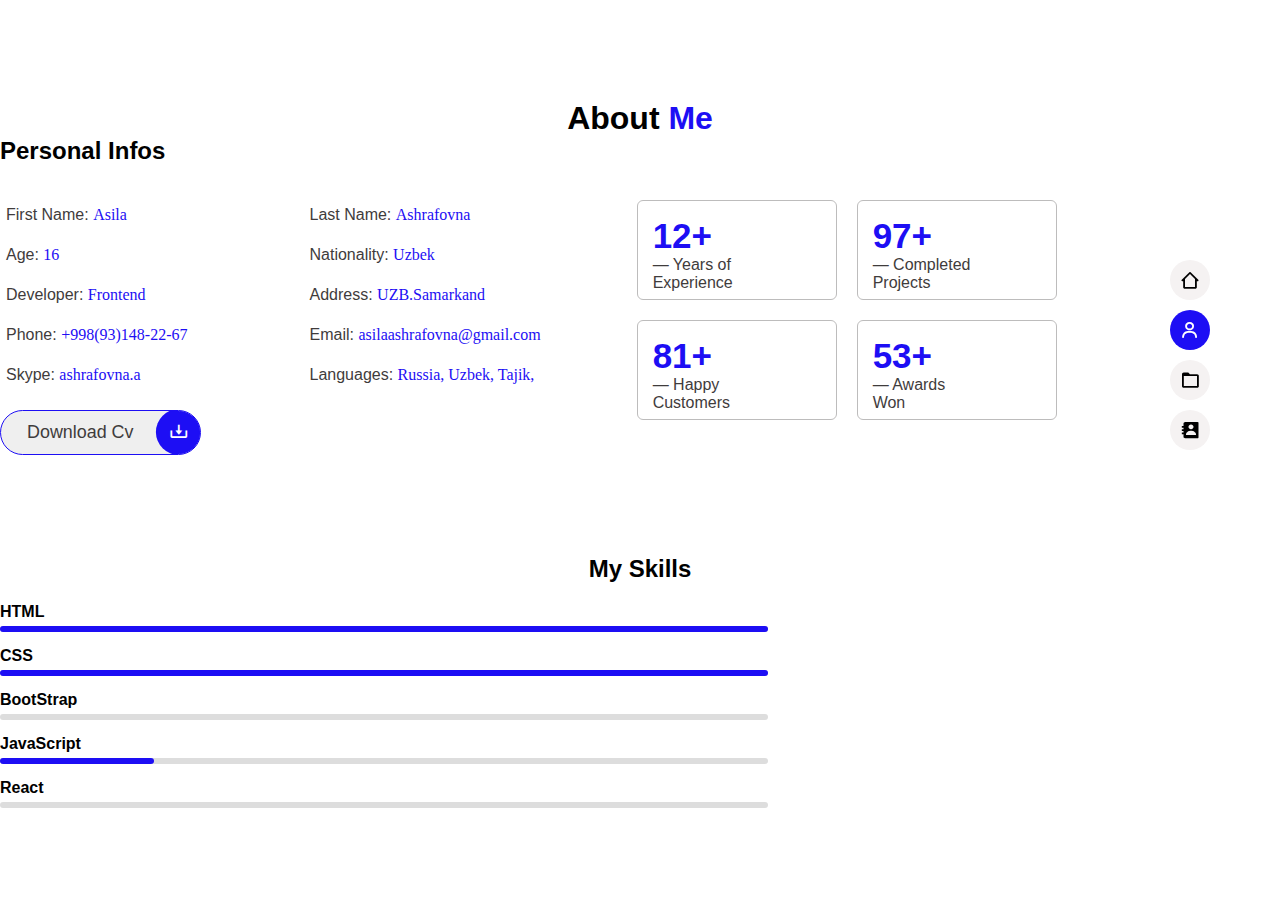
<file: partfolio/about.html>
<!DOCTYPE html>
<html lang="en">

<head>
    <meta charset="UTF-8">
    <meta name="viewport" content="width=device-width, initial-scale=1.0">
    <title>asila-front</title>
    <link href='https://unpkg.com/boxicons@2.1.4/css/boxicons.min.css' rel='stylesheet'>
    <link rel="stylesheet" href="/partfolio/about.css">
</head>

<body>
    <!-- about  -->

    <div class="about-cont">
        <div class="max-width">
            <h1>About <span>Me</span></h1>
            <div class="info">
                <h2>Personal Infos </h2>
                <div class="infos">
                    <div class="cardss">
                        <div class="info-1">
                            <p>First Name: <span>Asila</span></p>
                            <p>Age: <span>16</span></p>
                            <p>Developer: <span>Frontend</span></p>
                            <p>Phone: <span>+998(93)148-22-67</span></p>
                            <p>Skype: <span>ashrafovna.a</span></p>

                            <!-- <button>Dawnload Cv
                            <i class='bx bx-download'>
                            </i>
                            </button> -->
                            
                            <button class="download-btn">
                                <p>Download Cv </p>
                                <i class='bx bx-download'></i>
                                <div class="animation"></div>
                            </button>

                            
                        </div>

                        <div class="info-2">
                            <p>Last Name: <span>Ashrafovna</span></p>
                            <p>Nationality: <span>Uzbek</span></p>
                            <p>Address: <span>UZB.Samarkand</span></p>
                            <p>Email: <span>asilaashrafovna@gmail.com</span></p>
                            <p>Languages: <span>Russia, Uzbek, Tajik,</span></p>
                        </div>
                    </div>

                    <div class="cards">
                        <div class="card-1">
                            <div class="info-3">
                                <span>12+</span> <br>
                                — Years of <br>Experience
                            </div>
                            <div class="info-4">
                                <span>97+</span> <br>
                                — Completed<br>Projects
                            </div>
                        </div>
                        <div class="card-2">
                            <div class="info-3">
                                <span>81+</span> <br>
                                — Happy <br>Customers
                            </div>
                            <div class="info-4">
                                <span>53+</span> <br>
                                — Awards <br>Won
                            </div>
                        </div>
                        <header>
                            <div class="icons">
                              <a href="index.html"> <i class='bx bx-home-alt-2'></i></a> 
                                <a href="about.html"><i class='bx bx-user'></i></a>
                                <a href="partfol.html"><i class='bx bx-folder'></i></a>
                                <a href="contact.html"><i class='bx bxs-contact'></i></a>
                            </div>
                        </header>
                    </div>
                </div>
            </div>
        </div>
    </div>


    <div class="skills-cont">
        <div class="max-width">
            <h2>My Skills</h2>
            <div class="skills">
                <div class="skill">
                    <span>HTML</span>
                    <div class="bar">
                        <div style="width: 100%;"></div>
                    </div>
                </div>

                <div class="skill">
                    <span>CSS</span>
                    <div class="bar">
                        <div style="width: 100%;"></div>
                    </div>
                </div>

                <div class="skill">
                    <span>BootStrap</span>
                    <div class="bar">
                        <div style="width: 0%;"></div>
                    </div>
                </div>

                <div class="skill">
                    <span>JavaScript</span>
                    <div class="bar">
                        <div style="width: 20%;"></div>
                    </div>
                </div>

                <div class="skill">
                    <span>React</span>
                    <div class="bar">
                        <div style="width: 0%;"></div>
                    </div>
                </div>
            </div>
        </div>
    </div>
</body>

</html>
</file>
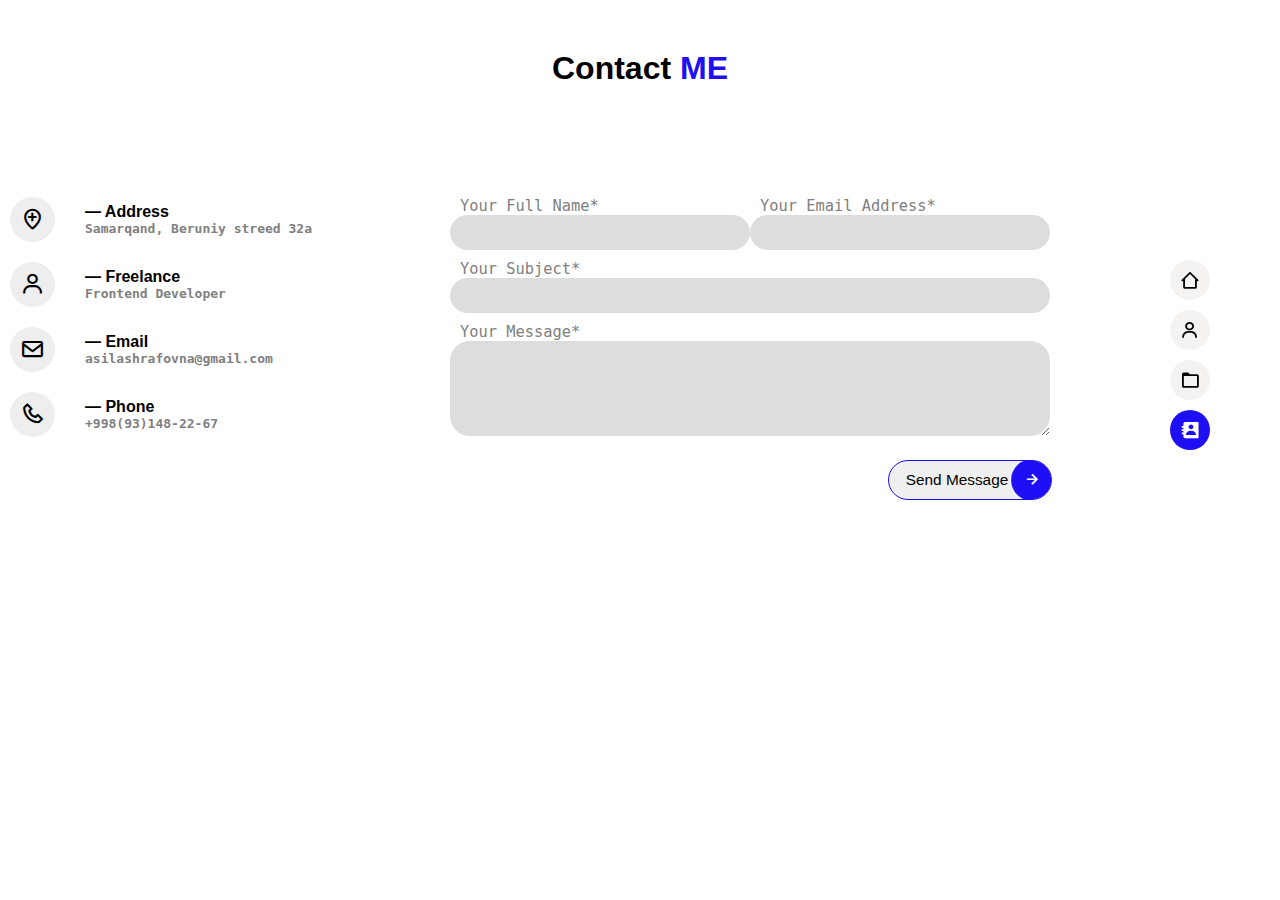
<file: partfolio/contact.html>
<!DOCTYPE html>
<html lang="en">

<head>
    <meta charset="UTF-8">
    <meta name="viewport" content="width=device-width, initial-scale=1.0">
    <title>Document</title>
    <link href='https://unpkg.com/boxicons@2.1.4/css/boxicons.min.css' rel='stylesheet'>
    <link rel="stylesheet" href="/partfolio/contact.css">
</head>

<body>
    <div class="cont-contact">
        <div class="max-width">
            <h1>Contact <span>ME</span></h1>

            <div class="contact">
                <div class="add">
                    <div class="loc">
                        <i class='bx bx-location-plus'></i>
                        <h4> — Address
                            <p>Samarqand, Beruniy streed 32a</p>
                        </h4>
                    </div>
                    <div class="loc">
                        <i class='bx bx-user'></i>
                        <h4> — Freelance
                            <p>Frontend Developer</p>
                        </h4>
                    </div>
                    <div class="loc">
                        <i class='bx bx-envelope'></i>
                        <h4> — Email
                            <p>asilashrafovna@gmail.com</p>
                        </h4>
                    </div>
                    <div class="loc">
                        <i href="https://maps.app.goo.gl/9yQjMHf14FpNcyng9" class='bx bx-phone'></i>
                        <h4> — Phone
                            <p> +998(93)148-22-67</p>
                        </h4>
                    </div>
                </div>

                <div class="registr">
                    <div class="info">
                        <div class="input">
                            <p>Your Full Name*</p>
                            <input type="text">
                        </div>
                        <div class="input">
                            <p>Your Email Address*</p>
                            <input type="text">
                        </div>
                    </div>

                    <div class="paragrp">
                        <p>Your Subject*</p>
                        <input class="subject" type="text">
                        
                        <p>Your Message*</p>
                        <textarea name="message" rows="5" required></textarea>
                    </div>

                    <button>
                        <p class="btn-p">Send Message</p>
                        <i class='bx bx-right-arrow-alt'></i>
                        <div class="animation"></div>
                    </button>
                </div>

                <header>
                    <div class="icons">
                        <a href="index.html"><i class='bx bx-home-alt-2'></i></a>
                        <a href="about.html"> <i class='bx bx-user'></i></a>
                        <a href="partfol.html"><i class='bx bx-folder'></i></a>
                        <a href="contact.html"><i class='bx bxs-contact'></i></a>
                    </div>
                </header>

            </div>
        </div>
    </div>
</body>

</html>
</file>
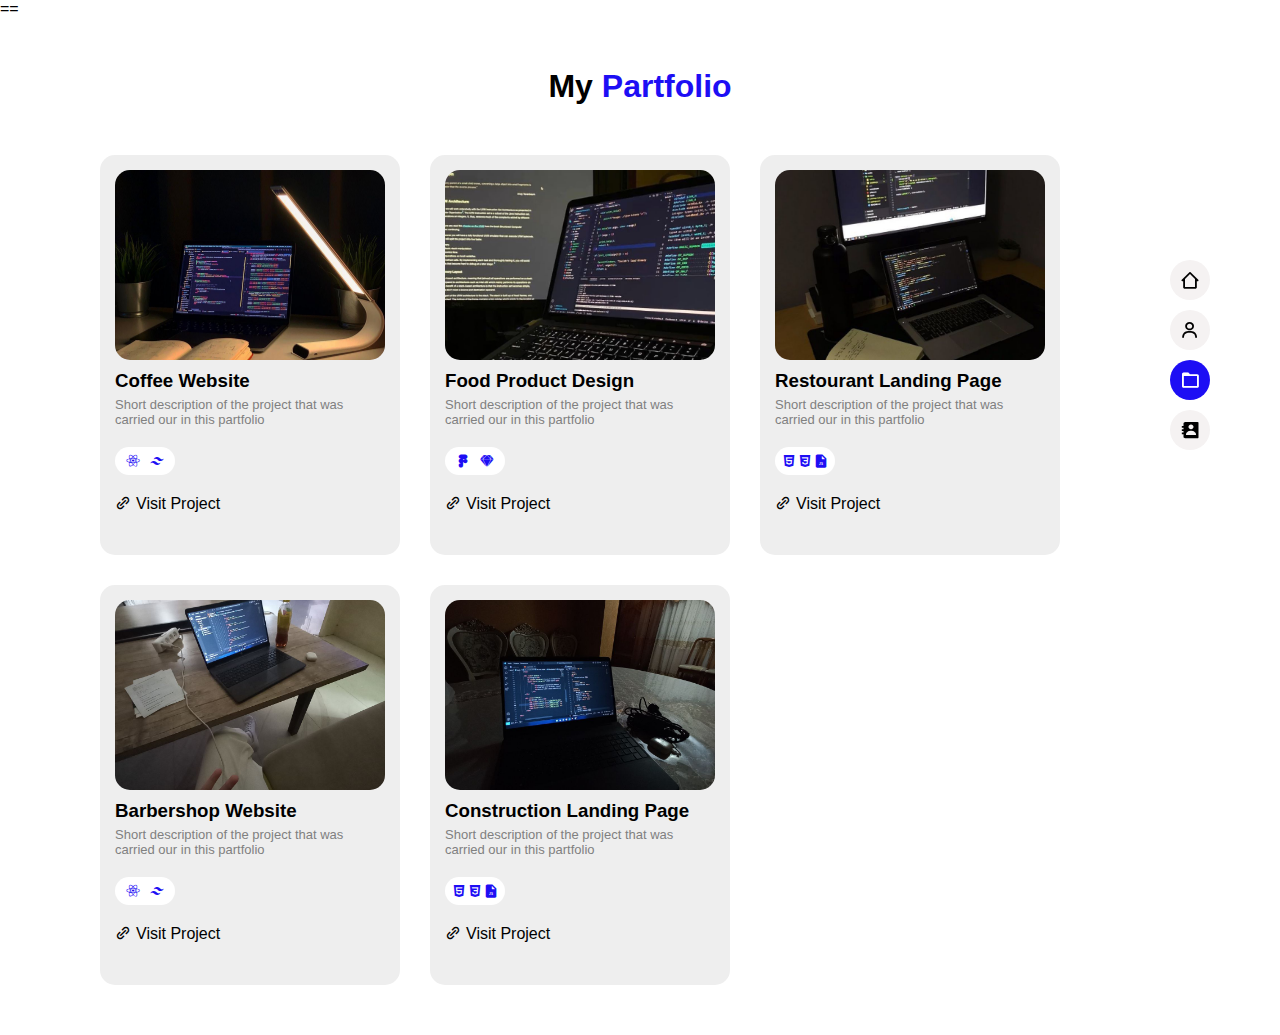
<file: partfolio/partfol.html>
==<!DOCTYPE html>
<html lang="en">

<head>
    <meta charset="UTF-8">
    <meta name="viewport" content="width=\, initial-scale=1.0">
    <title>asila-front</title>
    <link href='https://unpkg.com/boxicons@2.1.4/css/boxicons.min.css' rel='stylesheet'>
    <link rel="stylesheet" href="/partfolio/partfol.css">
</head>

<body>
    <div class="partfol-cont">
        <div class="max-width">
            <h1>My <span>Partfolio</span></h1>
            <div class="partfolio">
                <div class="big-card">


                    <div class="card">
                        <img src="/partfolio/project-1.jpg" alt="">

                        <h3>Coffee Website</h3>
                        <p>Short description of the project that was <br> carried our in this partfolio</p>


                        <div class="icon">
                            <i class='bx bxl-react'></i>
                            <i class='bx bxl-tailwind-css'></i>
                        </div>

                        <div class="link">
                            <i class='bx bx-link-alt'></i>
                            <p>Visit Project</p>
                        </div>
                    </div>


                    <div class="card">
                        <img src="/partfolio/project-2.jpg" alt="">

                        <h3>Food Product Design</h3>
                        <p>Short description of the project that was <br> carried our in this partfolio</p>


                        <div class="icon">
                            <i class='bx bxl-figma'></i>
                            <i class='bx bxl-sketch'></i>
                        </div>

                        <div class="link">
                            <i class='bx bx-link-alt'></i>
                            <p>Visit Project</p>
                        </div>
                    </div>


                    <div class="card">
                        <img src="/partfolio/project-3.jpg" alt="">

                        <h3>Restourant Landing Page</h3>
                        <p>Short description of the project that was <br> carried our in this partfolio</p>


                        <div class="icon">
                            <i class='bx bxl-html5'></i>
                            <i class='bx bxl-css3' ></i>
                            <i class='bx bxs-file-js'></i>
                        </div>

                        <div class="link">
                            <i class='bx bx-link-alt'></i>
                            <p>Visit Project</p>
                        </div>
                    </div>


                    <div class="card">
                        <img src="/partfolio/project-4.jpg" alt="">

                        <h3>Barbershop Website</h3>
                        <p>Short description of the project that was <br> carried our in this partfolio</p>


                        <div class="icon">
                            <i class='bx bxl-react'></i>
                            <i class='bx bxl-tailwind-css'></i>
                        </div>

                        <div class="link">
                            <i class='bx bx-link-alt'></i>
                            <p>Visit Project</p>
                        </div>
                    </div>


                    <div class="card">
                        <img src="/partfolio/project-5.jpg" alt="">

                        <h3>Construction Landing Page</h3>
                        <p>Short description of the project that was <br> carried our in this partfolio</p>


                        <div class="icon">
                            <i class='bx bxl-html5'></i>
                            <i class='bx bxl-css3' ></i>
                            <i class='bx bxs-file-js'></i>
                        </div>

                        <div class="link">
                            <i class='bx bx-link-alt'></i>
                            <p>Visit Project</p>
                        </div>
                    </div>

                </div>

                <header>
                    <div class="icons">
                        <a href="index.html"> <i class='bx bx-home-alt-2'></i></a>
                        <a href="about.html"><i class='bx bx-user'></i></a>
                        <a href="partfol.html"><i class='bx bx-folder'></i></a>
                        <a href="contact.html"><i class='bx bxs-contact'></i></a>
                    </div>
                </header>

            </div>
        </div>
    </div>
</body>

</html>
</file>
<file: partfolio/about.css>
* {
    padding: 0;
    margin: 0;
    box-sizing: border-box;
    font-family: "Poppins", sans-serif;
}


/* GOOGLE FONT */

/* @import url('https://fonts.googleapis.com/css2?family=Poppins:wght@100;200;300;400;500;600;700;800;900&display=swap'); */
@import url('https://fonts.googleapis.com/css2?family=Cause:wght@100..900&family=Lobster+Two:ital,wght@0,400;0,700;1,400;1,700&family=PT+Serif:ital,wght@0,400;0,700;1,400;1,700&family=Roboto:ital,wght@0,100..900;1,100..900&display=swap');

/* GLOBAL FONT SETTINGS */

button,
input {
    outline: none;
}


/* ROOT VARIABLES (RESPONSIVE) */

:root {
    /* BORDER FIX — to‘g‘rilandi */
    /* COLOR VARIABLES */
    --primary-color: #1d0ef4;
    --white: #ffffff;
    --black: #000000;
    /* RESPONSIVE FONT-SIZES */
    --font-size-16: clamp(14px, 1.2vw, 16px);
    --font-size-18: clamp(15px, 1.4vw, 18px);
    --font-size-20: clamp(16px, 1.6vw, 20px);
    --font-size-25: clamp(18px, 2vw, 25px);
    --font-size-30: clamp(22px, 2.5vw, 30px);
    --font-size-35: clamp(26px, 3vw, 35px);
    --font-size-40: clamp(30px, 3.5vw, 40px);
    --font-size-45: clamp(34px, 4vw, 45px);
    --font-size-50: clamp(38px, 4.5vw, 50px);
    --font-size-55: clamp(42px, 5vw, 55px);
    --font-size-60: clamp(46px, 6vw, 60px);
    /* FONT WEIGHTS (tartiblangan / to‘g‘ri) */
    --font-weight-100: 100;
    --font-weight-200: 200;
    --font-weight-300: 300;
    --font-weight-400: 400;
    --font-weight-500: 500;
    --font-weight-600: 600;
    --font-weight-700: 700;
    --font-weight-800: 800;
    --font-weight-900: 900;
    /* RESPONSIVE GAP */
    --gap-10: clamp(6px, 1vw, 10px);
    --gap-20: clamp(12px, 2vw, 20px);
    --gap-30: clamp(18px, 3vw, 30px);
    --gap-40: clamp(24px, 4vw, 40px);
    --gap-50: clamp(30px, 5vw, 50px);
}


/* CURSOR POINTER */

button,
i,
svg,
li {
    cursor: pointer;
}

header ul li {
    list-style: none;
    transition: all .4s ease;
}


/* LINK STYLES RESET */

a {
    text-decoration: none;
}


/* MAX WIDTH */

.max-width {
    max-width: 1300px;
    margin: auto;
    transition: all 0.3s ease;
}


/* DISPLAY HELPERS */

.display-flex {
    display: flex;
    align-items: center;
    justify-content: space-between;
}

.gap-10 {
    gap: var(--gap-10);
}

.gap-20 {
    gap: var(--gap-20);
}

.gap-30 {
    gap: var(--gap-30);
}

.gap-40 {
    gap: var(--gap-40);
}

.gap-50 {
    gap: var(--gap-50);
}

.flex-wrap {
    display: flex;
    flex-wrap: wrap;
}

.none {
    display: none;
}

.block {
    display: block;
}

@media (max-width: 1000) {
    .max-width {
        padding: 10px;
    }
}

@media (max-width: 900) {
    img {
        max-width: 100%;
    }
}

span {
    color: var(--primary-color);
}

.about-cont{
    margin-bottom: 100px;
}
.about-cont h1 {
    text-align: center;
    margin-top: 100px;
}


.infos {
    display: flex;
    padding-top: 25px;
}

.info-1 button {
    /* padding: 10px 15px; */
    border: 1px solid var(--primary-color);
    border-radius: 25px;
    transition: all .3s ease;
    margin-top: 20px;
    font-size: var(--font-size-18);
    align-items: center;
    text-align: center;
    position: relative;
    z-index: 222;
    overflow: hidden;
    transition: all 1s ease;

}

.download-btn:hover{
    color:var(--white);
}
.download-btn p{
    transition: all .4s ease;
}
.download-btn:hover p{
    color: var(--white);
}

.info-1 button:hover .animation {
    width: 100%;
}

.info-1 button > p{
    position: relative;
    left: 20px;
    bottom: 5px;
    z-index: 100;
    align-items: center;
  
    &:hover{
        color: var(--white)                                         ;
    }
}

.animation{
    width: 20px;
    height: 22px;
    position: absolute;
    right: -10px;
    top: 10px;
    transform: scale(2);
    z-index: 10;
    transition: all 1s ease;
    background: var(--primary-color);
    
}


.info-1 button>i {
    position: absolute;
    right: 0px;
    top: 0;
    z-index: 100;
    border-radius: 50px;
    padding: 12px;
    color: var(--white);
    transform: scale(1.1);
    transition: all .3s ease;
    background-color: var(--primary-color);
    /* display: none; */
}

.info-1 p {
    margin-top: 10px;
    padding: 6px;
    margin-right: 80px;
    color: rgb(63, 60, 60);

}

.info-1>p span {
    font-family: "Cause", cursive;
    font-optical-sizing: auto;
    font-weight: 200;
    font-style: normal;
}
.info-2>p span {
    font-family: "Cause", cursive;
    font-optical-sizing: auto;
    font-weight: 200;
    font-style: normal;
}

.info-2 p {
    margin-top: 10px;
    padding: 6px;
    color: rgb(63, 60, 60);
    margin-right: 80px;
}

.info-3 {
    color: rgb(63, 60, 60);
    padding: 15px;
    width: 200px;
    border-radius: 6px;
    height: 100px;
    border: 1px solid rgb(189, 188, 188);
}
.info-3:hover{
    transform: scale(1.03);
    transition: all .7s ease;
    border: 1px solid var(--primary-color);
    /* box-shadow: 0px 0px 8px -1px var(--primary-color); */
}

.info-4 {
    color: rgb(63, 60, 60);
    padding: 15px;
    margin-left: 20px;
    width: 200px;
    border-radius: 6px;
    height: 100px;
    border: 1px solid rgb(189, 188, 188);
}
.info-4:hover{
    transform: scale(1.03);
    transition: all .7s ease;
    border: 1px solid var(--primary-color);
    /* box-shadow: 0px 0px 8px -1px var(--primary-color); */
}

.cards {
    flex-direction: column;
    
}

.info-3>span {
    font-size: var(--font-size-35);
    font-weight: 600;
    
}

.info-4>span {
    font-size: var(--font-size-35);
    font-weight: 600;
}

.cardss {
    display: flex;
    gap: 30px;
}

.card-1 {
    padding: 10px;
    display: flex;
}

.card-2 {
    padding: 10px;
    display: flex;
}




.cards>header {
    position: fixed;
    display: flex;
    flex-direction: column;
    right: 150px;
    top: 250px;
    
    .bx-user {
        color: var(--white);
        background-color: var(--primary-color);
    }
}

.cards>header i {
    display: flex;
    flex-direction: column;
    font-size: var(--font-size-20);
    color: var(--black);
    background-color: rgb(245, 242, 242);
    padding-top: 15px;
    padding: 10px;
    margin-top: 10px;
    border-radius: 50px;
    cursor: pointer;
    transition: all .3s ease;

    &:hover {
        background-color: var(--primary-color);
        color: var(--white);
    }
}

.skills-cont{
    margin-bottom: 100px;
}

.skills-cont h2 {
    text-align: center;
}

.skills {
    width: 60%;
    margin-top: 20px;
}

.skill {
    margin-bottom: 15px;
}

.skill span {
    font-weight: bold;
    color: var(--black);
}

.barr {
    width: 5%;
    height: 3px;
    background: var(--primary-color);
    border-radius: 3px;
    margin-top: 5px;
}

.bar {
    width: 100%;
    height: 6px;
    background: #ddd;
    border-radius: 3px;
    margin-top: 5px;
}

.bar div {
    height: 6px;
    background: var(--primary-color);
    border-radius: 3px;
}



.icons{
    position: absolute;
    right: -80px;
}
</file>
<file: partfolio/contact.css>
* {
    padding: 0;
    margin: 0;
    box-sizing: border-box;
    font-family: "Poppins", sans-serif;
}


/* GOOGLE FONT */

/* @import url('https://fonts.googleapis.com/css2?family=Poppins:wght@100;200;300;400;500;600;700;800;900&display=swap'); */
@import url('https://fonts.googleapis.com/css2?family=Cause:wght@100..900&family=Lobster+Two:ital,wght@0,400;0,700;1,400;1,700&family=PT+Serif:ital,wght@0,400;0,700;1,400;1,700&family=Roboto:ital,wght@0,100..900;1,100..900&display=swap');

/* GLOBAL FONT SETTINGS */

button,
input {
    outline: none;
}


/* ROOT VARIABLES (RESPONSIVE) */

:root {
    /* BORDER FIX — to‘g‘rilandi */
    /* COLOR VARIABLES */
    --primary-color: #1d0ef4;
    --white: #ffffff;
    --black: #000000;
    /* RESPONSIVE FONT-SIZES */
    --font-size-16: clamp(14px, 1.2vw, 16px);
    --font-size-18: clamp(15px, 1.4vw, 18px);
    --font-size-20: clamp(16px, 1.6vw, 20px);
    --font-size-25: clamp(18px, 2vw, 25px);
    --font-size-30: clamp(22px, 2.5vw, 30px);
    --font-size-35: clamp(26px, 3vw, 35px);
    --font-size-40: clamp(30px, 3.5vw, 40px);
    --font-size-45: clamp(34px, 4vw, 45px);
    --font-size-50: clamp(38px, 4.5vw, 50px);
    --font-size-55: clamp(42px, 5vw, 55px);
    --font-size-60: clamp(46px, 6vw, 60px);
    /* FONT WEIGHTS (tartiblangan / to‘g‘ri) */
    --font-weight-100: 100;
    --font-weight-200: 200;
    --font-weight-300: 300;
    --font-weight-400: 400;
    --font-weight-500: 500;
    --font-weight-600: 600;
    --font-weight-700: 700;
    --font-weight-800: 800;
    --font-weight-900: 900;
    /* RESPONSIVE GAP */
    --gap-10: clamp(6px, 1vw, 10px);
    --gap-20: clamp(12px, 2vw, 20px);
    --gap-30: clamp(18px, 3vw, 30px);
    --gap-40: clamp(24px, 4vw, 40px);
    --gap-50: clamp(30px, 5vw, 50px);
}


/* CURSOR POINTER */

button,
i,
svg,
li {
    cursor: pointer;
}

header ul li {
    list-style: none;
    transition: all .4s ease;
}


/* LINK STYLES RESET */

a {
    text-decoration: none;
}


/* MAX WIDTH */

.max-width {
    max-width: 1300px;
    margin: auto;
    transition: all 0.3s ease;
}


/* DISPLAY HELPERS */

.display-flex {
    display: flex;
    align-items: center;
    justify-content: space-between;
}

.gap-10 {
    gap: var(--gap-10);
}

.gap-20 {
    gap: var(--gap-20);
}

.gap-30 {
    gap: var(--gap-30);
}

.gap-40 {
    gap: var(--gap-40);
}

.gap-50 {
    gap: var(--gap-50);
}

.flex-wrap {
    display: flex;
    flex-wrap: wrap;
}

.none {
    display: none;
}

.block {
    display: block;
}

@media (max-width: 1000) {
    .max-width {
        padding: 10px;
    }
}

@media (max-width: 900) {
    img {
        max-width: 100%;
    }
}

span {
    color: var(--primary-color);
}

.cont-contact {
    text-align: center;
    margin-top: 50px;
}

.contact {
    display: flex;
    margin-top: 100px;
}

.add {
    width: 350px;
    height: 400px;
    margin-right: 100px;

    i {
        font-size: var(--font-size-25);
        padding: 10px;
        margin: 10px;
        border-radius: 50px;
        background-color: #eeeeee;
        transition: all .3s ease;

        &:hover{
            background-color: var(--primary-color);
            color: var(--white);
        }
    }
}

.loc {
    display: flex;
    align-items: center;
    gap: var(--gap-20);

    h4 {
        text-align: start;
    }

    p {
        color: gray;
        font-family: monospace;
    }
}

.registr {
    width: 600px;
}

.info{
    display: flex;

}

.input > p {
    color: gray;
    font-size: var(--font-size-16);
    font-family: monospace;
    margin-top: 10px;
    text-align: start;
    margin-left: 10px;
}
.paragrp > p {
    color: gray;
    font-size: var(--font-size-16);
    font-family: monospace;
    margin-top: 10px;
    text-align: start;
    margin-left: 10px;
}

.input{
    width: 50%;
    
}



.registr button {
    left: 220px;
    padding: 10px 30px;
    border: 1px solid var(--primary-color);
    border-radius: 25px;
    transition: all .3s ease;
    margin-top: 20px;
    font-size: var(--font-size-18);
    align-items: center;
    text-align: center;
    position: relative;
    z-index: 222;
    overflow: hidden;
    transition: all 1s ease;

}

.registr button:hover{
    color:var(--white);
}

.registr button:hover .animation {
    width: 100%;
}

.registr button > p{
    position: relative;
    left: -13px;
    /* right: 110px; */
    z-index: 100;
    align-items: center;
    font-size: var(--font-size-16); 
}

.animation{
    width: 20px;
    height: 22px;
    position: absolute;
    right: -10px;
    top: 10px;
    transform: scale(2);
    z-index: 10;
    transition: all 1s ease;
    background: var(--primary-color);
    
}

.registr button>i {
    position: absolute;
    right: 0px;
    top: 0;
    z-index: 100;
    border-radius: 50px;
    padding: 10px;
    color: var(--white);
    transform: scale(1.1);
    transition: all .3s ease;
    background-color: var(--primary-color);
}
   




input,
textarea {
    width: 100%;
    padding: 10px 12px;
    /* margin-top: 6px; */
    border-radius: 20px;
    border: none;
    outline: none;
    color: black;
    background-color: #ddd;
    transition: all 0.3s ease;
}



.contact>header {
    position: fixed;
    display: flex;
    flex-direction: column;
    right: 150px;
    top: 250px;
    
    .bxs-contact {
        color: var(--white);
        background-color: var(--primary-color);
    }
}

.contact>header i {
    display: flex;
    flex-direction: column;
    font-size: var(--font-size-20);
    color: var(--black);
    background-color: rgb(245, 242, 242);
    padding-top: 15px;
    padding: 10px;
    margin-top: 10px;
    border-radius: 50px;
    cursor: pointer;
    transition: all .3s ease;

    &:hover {
        background-color: var(--primary-color);
        color: var(--white);
    }
}

.icons{
    position: absolute;
    right: -80px;
}
</file>
<file: partfolio/partfol.css>
* {
    padding: 0;
    margin: 0;
    box-sizing: border-box;
    font-family: "Poppins", sans-serif;
}


/* GOOGLE FONT */

/* @import url('https://fonts.googleapis.com/css2?family=Poppins:wght@100;200;300;400;500;600;700;800;900&display=swap'); */
@import url('https://fonts.googleapis.com/css2?family=Cause:wght@100..900&family=Lobster+Two:ital,wght@0,400;0,700;1,400;1,700&family=PT+Serif:ital,wght@0,400;0,700;1,400;1,700&family=Roboto:ital,wght@0,100..900;1,100..900&display=swap');

/* GLOBAL FONT SETTINGS */

button,
input {
    outline: none;
}


/* ROOT VARIABLES (RESPONSIVE) */

:root {
    /* BORDER FIX — to‘g‘rilandi */
    /* COLOR VARIABLES */
    --primary-color: #1d0ef4;
    --white: #ffffff;
    --black: #000000;
    /* RESPONSIVE FONT-SIZES */
    --font-size-16: clamp(14px, 1.2vw, 16px);
    --font-size-18: clamp(15px, 1.4vw, 18px);
    --font-size-20: clamp(16px, 1.6vw, 20px);
    --font-size-25: clamp(18px, 2vw, 25px);
    --font-size-30: clamp(22px, 2.5vw, 30px);
    --font-size-35: clamp(26px, 3vw, 35px);
    --font-size-40: clamp(30px, 3.5vw, 40px);
    --font-size-45: clamp(34px, 4vw, 45px);
    --font-size-50: clamp(38px, 4.5vw, 50px);
    --font-size-55: clamp(42px, 5vw, 55px);
    --font-size-60: clamp(46px, 6vw, 60px);
    /* FONT WEIGHTS (tartiblangan / to‘g‘ri) */
    --font-weight-100: 100;
    --font-weight-200: 200;
    --font-weight-300: 300;
    --font-weight-400: 400;
    --font-weight-500: 500;
    --font-weight-600: 600;
    --font-weight-700: 700;
    --font-weight-800: 800;
    --font-weight-900: 900;
    /* RESPONSIVE GAP */
    --gap-10: clamp(6px, 1vw, 10px);
    --gap-20: clamp(12px, 2vw, 20px);
    --gap-30: clamp(18px, 3vw, 30px);
    --gap-40: clamp(24px, 4vw, 40px);
    --gap-50: clamp(30px, 5vw, 50px);
}


/* CURSOR POINTER */

button,
i,
svg,
li {
    cursor: pointer;
}

header ul li {
    list-style: none;
    transition: all .4s ease;
}


/* LINK STYLES RESET */

a {
    text-decoration: none;
}


/* MAX WIDTH */

.max-width {
    max-width: 1300px;
    margin: auto;
    transition: all 0.3s ease;
}


/* DISPLAY HELPERS */

.display-flex {
    display: flex;
    align-items: center;
    justify-content: space-between;
}

.gap-10 {
    gap: var(--gap-10);
}

.gap-20 {
    gap: var(--gap-20);
}

.gap-30 {
    gap: var(--gap-30);
}

.gap-40 {
    gap: var(--gap-40);
}

.gap-50 {
    gap: var(--gap-50);
}

.flex-wrap {
    display: flex;
    flex-wrap: wrap;
}

.none {
    display: none;
}

.block {
    display: block;
}

@media (max-width: 1000) {
    .max-width {
        padding: 10px;
    }
}

@media (max-width: 900) {
    img {
        max-width: 100%;
    }
}

span{
    color: var(--primary-color);
}

.partfolio{
    margin-bottom: 50px;
}

.partfol-cont h1{
    margin-top: 50px;
    margin-bottom: 50px;
    text-align: center;
}

.big-card{
    display: flex;
    margin-left: 100px;
    gap: 30px;
    width: 80%;
    flex-wrap: wrap;
}

.card{
    width: 300px;
    height: 400px;
    background-color: #eeeeee;
    padding: 15px;
    border-radius: 15px;
}

.card > p{
    padding-top: 5px;
    font-size: small;
    color: gray;
}
.card > h3{
    padding-top: 10px;
}

.card > img {
    width: 270px;
    height: 190px;
    object-fit: cover;
    border-radius: 15px;
}
.icon{
   color: var(--primary-color); 
   background-color: var(--white);
   padding: 6px;
   width: 60px;
   text-align: center;
   display: flex;
   justify-content:space-around;
   margin-top: 20px;
   border-radius: 15px;
   cursor: pointer;
   transition: all .2s ease;

   &:hover{
    background-color: var(--primary-color);
    color: var(--white);
   }
}
.link{
    margin-top: 20px;
    display: flex;
    gap: 5px;
}

.partfolio>header {
    position: fixed;
    display: flex;
    flex-direction: column;
    right: 150px;
    top: 250px;
    
    .bx-folder {
        color: var(--white);
        background-color: var(--primary-color);
    }
}

.partfolio>header i {
    display: flex;
    flex-direction: column;
    font-size: var(--font-size-20);
    color: var(--black);
    background-color: rgb(245, 242, 242);
    padding-top: 15px;
    padding: 10px;
    margin-top: 10px;
    border-radius: 50px;
    cursor: pointer;
    transition: all .3s ease;

    &:hover {
        background-color: var(--primary-color);
        color: var(--white);
    }
}

.icons{
    position: absolute;
    right: -80px;
}
</file>
